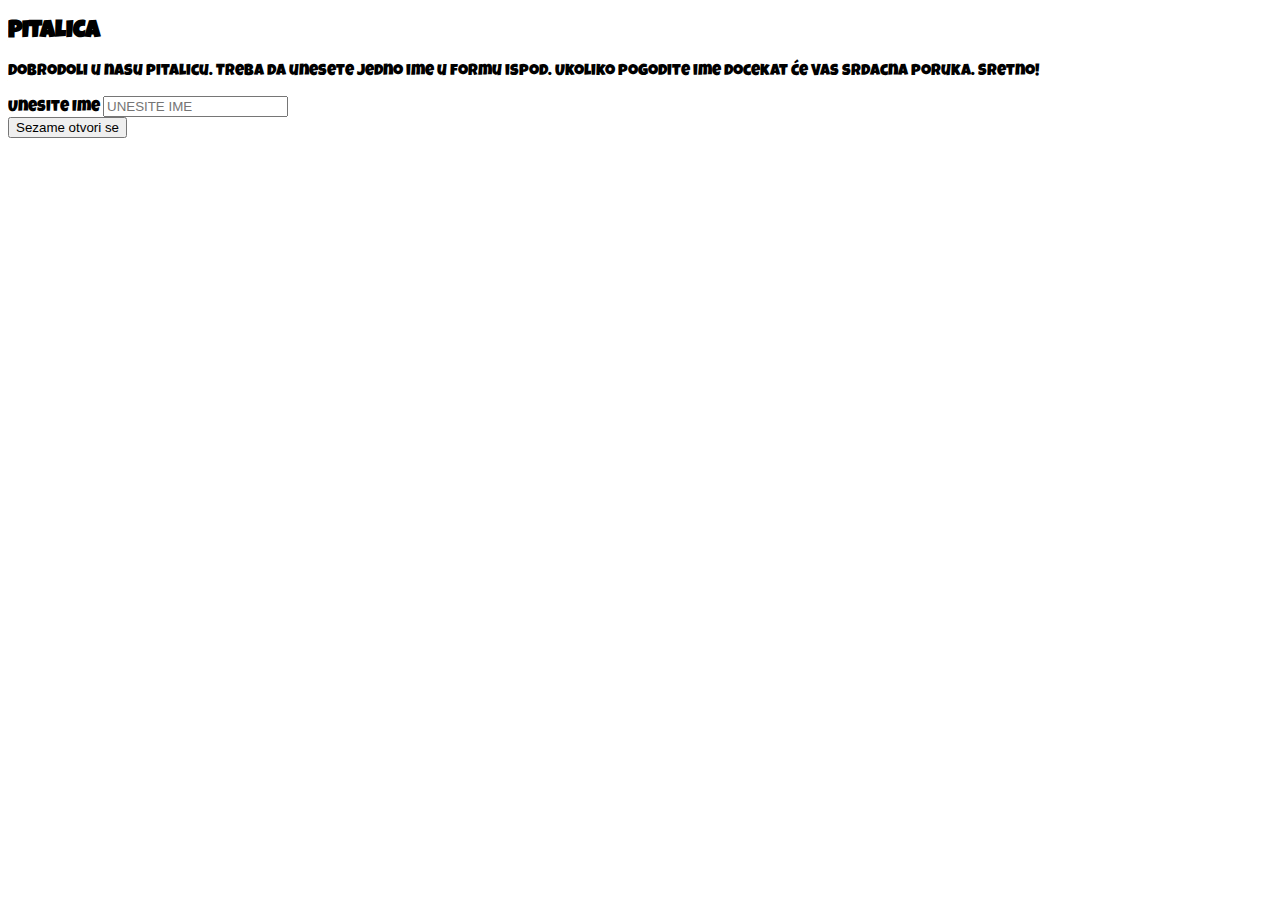
<file: index.html>
<!DOCTYPE html>
<html lang="en">
<head>
    <meta charset="UTF-8">
    <meta http-equiv="X-UA-Compatible" content="IE=edge">
    <meta name="viewport" content="width=device-width, initial-scale=1.0">
    <!-- CSS only by Bootstrap -->
    <link href="https://cdn.jsdelivr.net/npm/bootstrap@5.2.0-beta1/dist/css/bootstrap.min.css" 
    rel="stylesheet" integrity="sha384-0evHe/X+R7YkIZDRvuzKMRqM+OrBnVFBL6DOitfPri4tjfHxaWutUpFmBp4vmVor" crossorigin="anonymous">

    <!-- CSS Custom -->
    <link rel="stylesheet" href="style.css">

    <!-- Google Fonts -->
    <link rel="preconnect" href="https://fonts.googleapis.com">
    <link rel="preconnect" href="https://fonts.gstatic.com" crossorigin>
    <link href="https://fonts.googleapis.com/css2?family=Luckiest+Guy&display=swap" rel="stylesheet">


    <title>Jutarnja pitalica</title>

    
</head>
<body>
    <form action="" method="POST" id="myForm" enctype="multipart/form-data" onsubmit="return(checkform())">
        <div class="container ">
            <div class="row d-flex flex-column justify-content-center align-items-center">
                <div class="col-5 mt-5">
                    <div class="mb-3 bg-success">
                        <h2 class="text-light mt-5 text-center">PITALICA</h2>
                    

                    </div>
                    <div class="mb-3">
                        <p class="text-center text-dark mt-3 mb-3"> Dobrodoli u nasu pitalicu. Treba da 
                            unesete jedno ime u formu ispod. Ukoliko pogodite ime docekat će Vas srdacna poruka. Sretno!
                        </p>
                        <label for="name" class="form-label">Unesite Ime</label>
                        <input type="text" class="form-control" id="name" placeholder="UNESITE IME">
                        
                    </div>
                    <div class="d-grid gap-2">
                        <button class="btn btn-success" type="submit" name="btn">Sezame otvori se</button>
                        
                    </div>

                </div>

            </div>

            

        </div>
    </form>




    
  <!--Javascript Custom  -->
<script src="main.js"></script>

    <!-- JavaScript Bundle with Popper by Bootstrap -->
    <script src="https://cdn.jsdelivr.net/npm/bootstrap@5.2.0-beta1/dist/js/bootstrap.bundle.min.js" 
    integrity="sha384-pprn3073KE6tl6bjs2QrFaJGz5/SUsLqktiwsUTF55Jfv3qYSDhgCecCxMW52nD2" crossorigin="anonymous"></script>
</body>
</html>
</file>
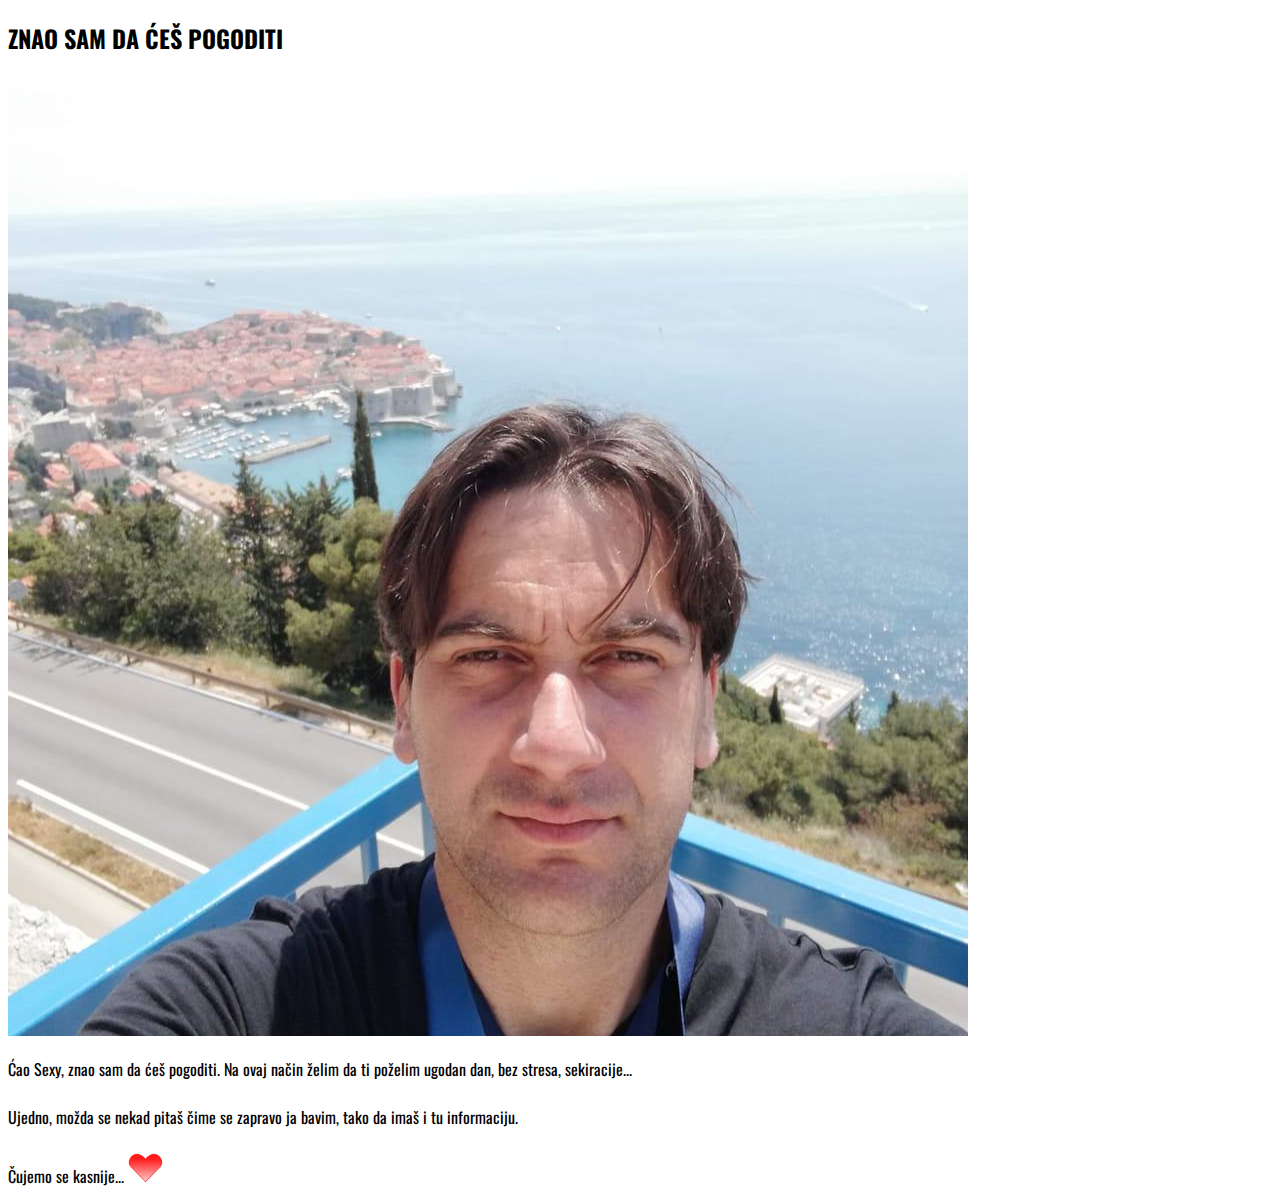
<file: page.html>
<!DOCTYPE html>
<html lang="en">
<head>
    <meta charset="UTF-8">
    <meta http-equiv="X-UA-Compatible" content="IE=edge">
    <meta name="viewport" content="width=device-width, initial-scale=1.0">
    <!-- CSS only by Bootstrap -->
    <link href="https://cdn.jsdelivr.net/npm/bootstrap@5.2.0-beta1/dist/css/bootstrap.min.css" 
    rel="stylesheet" integrity="sha384-0evHe/X+R7YkIZDRvuzKMRqM+OrBnVFBL6DOitfPri4tjfHxaWutUpFmBp4vmVor" crossorigin="anonymous">

    <!-- CSS Custom -->
    <link rel="stylesheet" href="style.css">

    <!-- Google Fonts -->
    <link rel="preconnect" href="https://fonts.googleapis.com">
    <link rel="preconnect" href="https://fonts.gstatic.com" crossorigin>
    <link href="https://fonts.googleapis.com/css2?family=Luckiest+Guy&family=Oswald&display=swap" rel="stylesheet">


    <title>Jutarnja pitalica</title>

    
</head>
<body>
    
        <div class="container page">
            <div class="row d-flex flex-column justify-content-center align-items-center">
                <div class="col-5 mt-5">
                    <div class="mb-3 bg-success">
                        <h2 class="text-light mt-5 text-center">ZNAO SAM DA ĆEŠ POGODITI</h2>
                    

                    </div>
                    <div class="mb-3">
                        <div class="row card-body">
                            <div class="col-4">
                                <img src="./IMAGES/Ramiz slika.jpg" class="img-thumbnail" alt="">
                            </div>
                            <div class="col-8">
                                <p class="text-muted">Ćao Sexy, znao sam da ćeš pogoditi. Na ovaj način želim da ti poželim ugodan dan, bez stresa,
                                    sekiracije... 
                                    <br>
                                    <br>
                                    Ujedno, možda se nekad pitaš čime se zapravo ja bavim, tako da imaš i tu informaciju.
                                    <br>
                                    <br>
                                    Čujemo se kasnije... <span><img src="./IMAGES/srce.png" alt="" class="myImage"></span>
                                </p>
                            </div>
                        </div>
                        
                    </div>
                  

                </div>

            </div>

            

        </div>
   




    
  <!--Javascript Custom  -->
<script src="main.js"></script>

    <!-- JavaScript Bundle with Popper by Bootstrap -->
    <script src="https://cdn.jsdelivr.net/npm/bootstrap@5.2.0-beta1/dist/js/bootstrap.bundle.min.js" 
    integrity="sha384-pprn3073KE6tl6bjs2QrFaJGz5/SUsLqktiwsUTF55Jfv3qYSDhgCecCxMW52nD2" crossorigin="anonymous"></script>
</body>
</html>
</file>
<file: style.css>
body {
    font-family: 'Luckiest Guy', cursive;  
}

.page {
    font-family: 'Oswald', sans-serif;
}

.myImage {
    width: 35px;
}
</file>
